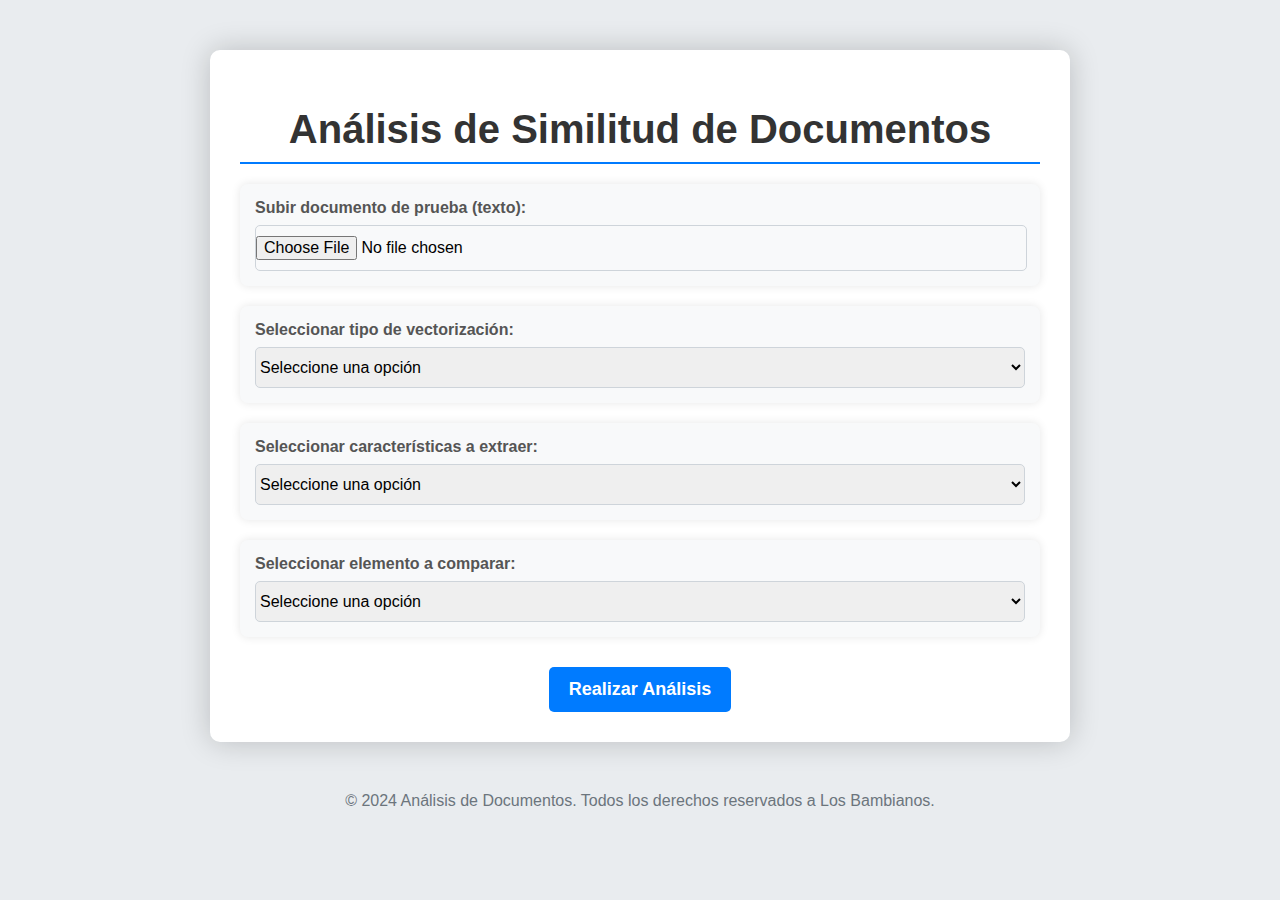
<file: html/index.html>
<!DOCTYPE html>
<html lang="es">
<head>
    <meta charset="UTF-8">
    <meta name="viewport" content="width=device-width, initial-scale=1.0">
    <title>Análisis de Similitud de Documentos</title>
    <style>
        body {
            font-family: 'Arial', sans-serif;
            background-color: #e9ecef;
            margin: 0;
            padding: 0;
        }

        .container {
            max-width: 800px;
            margin: 50px auto;
            background-color: #fff;
            padding: 30px;
            border-radius: 10px;
            box-shadow: 0 0 30px rgba(0, 0, 0, 0.2);
            transition: transform 0.2s;
        }

        .container:hover {
            transform: scale(1.05);
        }

        h1 {
            text-align: center;
            color: #333;
            margin-bottom: 20px;
            font-size: 2.5em;
            border-bottom: 2px solid #007bff;
            padding-bottom: 10px;
        }

        .form-group {
            margin-bottom: 20px;
            background-color: #f8f9fa;
            padding: 15px;
            border-radius: 8px;
            box-shadow: 0 0 10px rgba(0, 0, 0, 0.1);
        }

        label {
            display: block;
            margin-bottom: 8px;
            font-weight: bold;
            color: #555;
        }

        input[type="file"],
        select {
            width: 100%;
            padding: 10px 0px;
            font-size: 16px;
            border-radius: 5px;
            border: 1px solid #ced4da;
            transition: border-color 0.3s;
        }

        input[type="file"]:focus,
        select:focus {
            border-color: #007bff;
            outline: none;
        }

        .button-container {
            text-align: center;
        }

        button {
            background-color: #007bff;
            color: white;
            padding: 12px 20px;
            margin-top: 10px;
            font-size: 18px;
            border: none;
            border-radius: 5px;
            cursor: pointer;
            transition: background-color 0.3s ease, transform 0.2s;
            font-weight: bold;
        }

        button:hover {
            background-color: #0056b3;
            transform: translateY(-2px);
        }

        .result {
            margin-top: 30px;
            padding: 20px;
            background-color: #f8f9fa;
            border-radius: 5px;
            color: #333;
            box-shadow: 0 0 10px rgba(0, 0, 0, 0.1);
        }

        footer {
            text-align: center;
            padding: 0 10px 10px 10px;
            color: #6c757d;
        }
        span{
            color: red;
            font-size: 10px;
        }
    </style>
</head>
<body>

    <div class="container">
        <h1>Análisis de Similitud de Documentos</h1>
        <form method="POST" onsubmit="validarFormulario()">
            <!-- Subida de archivo -->
            <div class="form-group">
                <label for="file-input">Subir documento de prueba (texto):</label>
                <input type="file" id="file-input" accept=".csv" required onblur="validarArchivo()">
                <span id="error-file" class="error"></span>
            </div>

            <!-- Selección de vectorización -->
            <div class="form-group">
                <label for="vector-type">Seleccionar tipo de vectorización:</label>
                <select id="vector-type" required onblur="validarVectorizacion()">
                    <option value="">Seleccione una opción</option>
                    <option value="tfidf">TF-IDF</option>
                    <option value="frecuencia">Frecuencia</option>
                    <option value="binarizado">Binarizado</option>
                </select>
                <span id="error-vector" class="error"></span>
            </div>

            <!-- Selección de características -->
            <div class="form-group">
                <label for="feature-type">Seleccionar características a extraer:</label>
                <select id="feature-type" required onblur="validarCaracteristicas()">
                    <option value="">Seleccione una opción</option>
                    <option value="unigramas">Unigramas</option>
                    <option value="bigramas">Bigramas</option>
                </select>
                <span id="error-feature" class="error"></span>
            </div>

            <!-- Selección de elemento a comparar -->
            <div class="form-group">
                <label for="compare-element">Seleccionar elemento a comparar:</label>
                <select id="compare-element" required onblur="validarElemento()">
                    <option value="">Seleccione una opción</option>
                    <option value="titulo">Título</option>
                    <option value="contenido">Contenido</option>
                    <option value="titulo-contenido">Título + Contenido</option>
                </select>
                <span id="error-element" class="error"></span>
            </div>

            <!-- Botón de enviar -->
            <div class="button-container">
                <button type="submit">Realizar Análisis</button>
            </div>
        </form>
    </div>

    <footer>
        &copy; 2024 Análisis de Documentos. Todos los derechos reservados a Los Bambianos.
    </footer>


    <script>
        function mostrarMensaje(message, element){
            var errorElement = document.getElementById("error-"+element)
            var inputElement = document.getElementById(element)

            errorElement.innerHTML = message
        }
        function ocultarMensaje(element){
            var errorElement = document.getElementById("error-"+element)
            var inputElement = document.getElementById(element)

            errorElement.innerHTML = ""
        }
        function validarArchivo(){
            const fileInput = document.getElementById('file-input');
            const file = fileInput.files[0];
        
            // Verifica si se ha seleccionado un archivo
            if (!file) {
                mostrarMensaje("Por favor, selecciona un archivo.", "file");
            }else{
                ocultarMensaje("file")
            }

        }
        function validarVectorizacion(){
            const vector = document.getElementById('vector-type')
            const vectorValue = vector.value

            if(vectorValue == ""){
                mostrarMensaje("Seleccionar una opcion valida", "vector")
            }else{
                ocultarMensaje("vector")
            }
        }
        function validarCaracteristicas(){
            const feature = document.getElementById('feature-type')
            const featureValue = feature.value

            if(featureValue == ""){
                mostrarMensaje("Seleccionar una opcion valida", "feature")
            }else{
                ocultarMensaje("feature")
            }
        }
        function validarElemento(){
            const element = document.getElementById('compare-element')
            const elementValue = element.value

            if(elementValue == ""){
                mostrarMensaje("Seleccionar una opcion valida", "element")
            }else{
                ocultarMensaje("element")
            }
        }
        function validarFormulario(){
            e
        }
    </script>
</body>
</html>
</file>
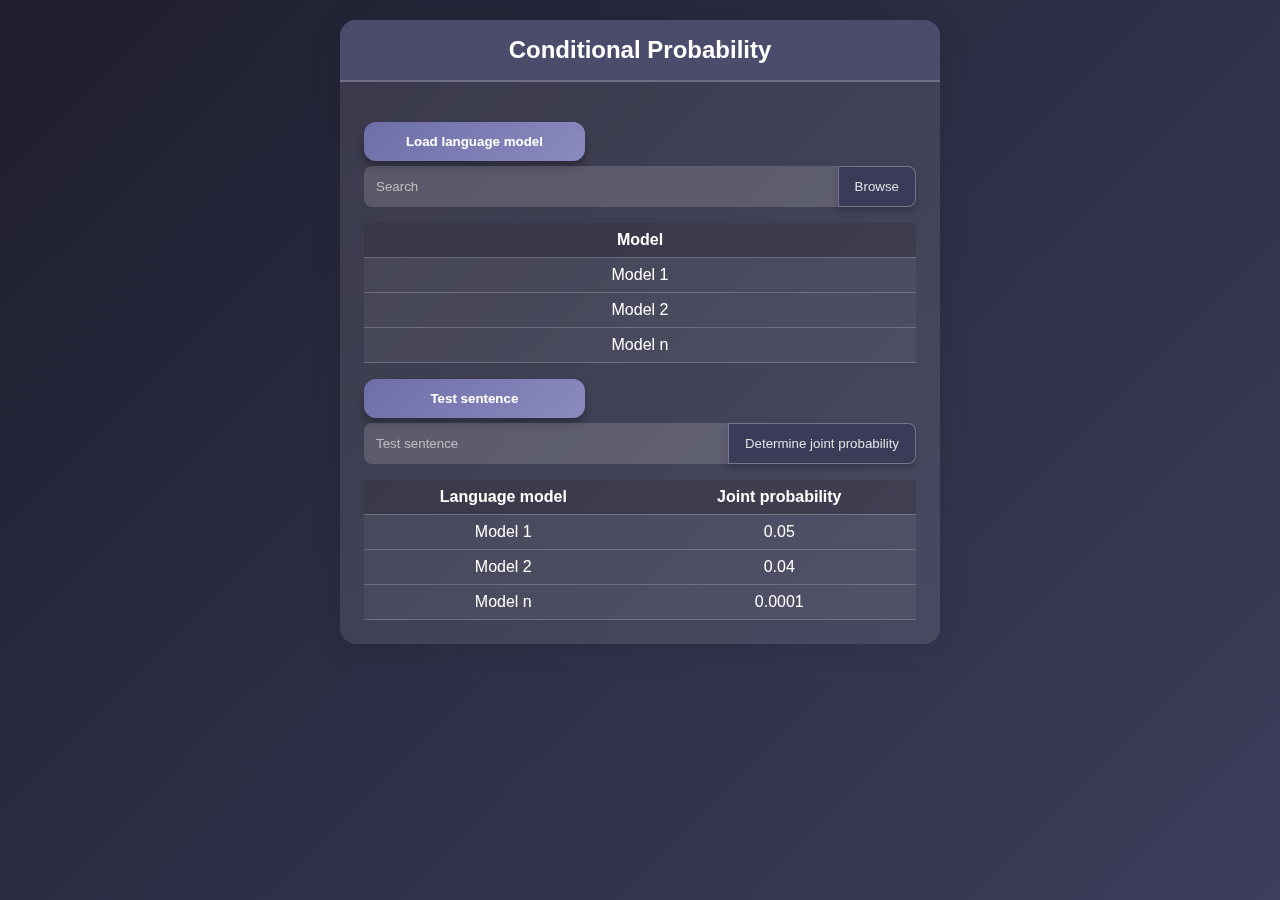
<file: Practica04/html/ConditionalProbability.html>
<!DOCTYPE html>
<html lang="es">
<head>
    <meta charset="UTF-8">
    <meta name="viewport" content="width=device-width, initial-scale=1.0">
    <title>Conditional Probability</title>
    <link rel="stylesheet" href="../css/styles.css">
</head>
<body>
    <div class="window">
        <div class="title-bar">Conditional Probability</div>
        <div class="content">
            <button class="btn-highlight">Load language model</button>
            <div class="input-group">
                <input type="text" placeholder="Search">
                <button>Browse</button>
            </div>
            <div class="model-list">
                <table>
                    <thead>
                        <tr>
                            <th>
                                Model
                            </th>
                        </tr>
                    </thead>
                    <tbody>
                        <tr>
                            <td>Model 1</td>
                        </tr>
                        <tr>
                            <td>Model 2</td>
                        </tr>
                        <tr>
                            <td>Model n</td>
                        </tr>
                    </tbody>
                </table>
            </div>
                <button class="btn-highlight">Test sentence</button>
                <div class="input-group">
                    <input type="text" placeholder="Test sentence">
                    <button>Determine joint probability</button>
                </div>
            <table>
                <thead>
                    <tr>
                        <th>Language model</th>
                        <th>Joint probability</th>
                    </tr>
                </thead>
                <tbody>
                    <tr>
                        <td>Model 1</td>
                        <td>0.05</td>
                    </tr>
                    <tr>
                        <td>Model 2</td>
                        <td>0.04</td>
                    </tr>
                    <tr>
                        <td>Model n</td>
                        <td>0.0001</td>
                    </tr>
                </tbody>
            </table>
        </div>
    </div>
</body>
</html>
</file>
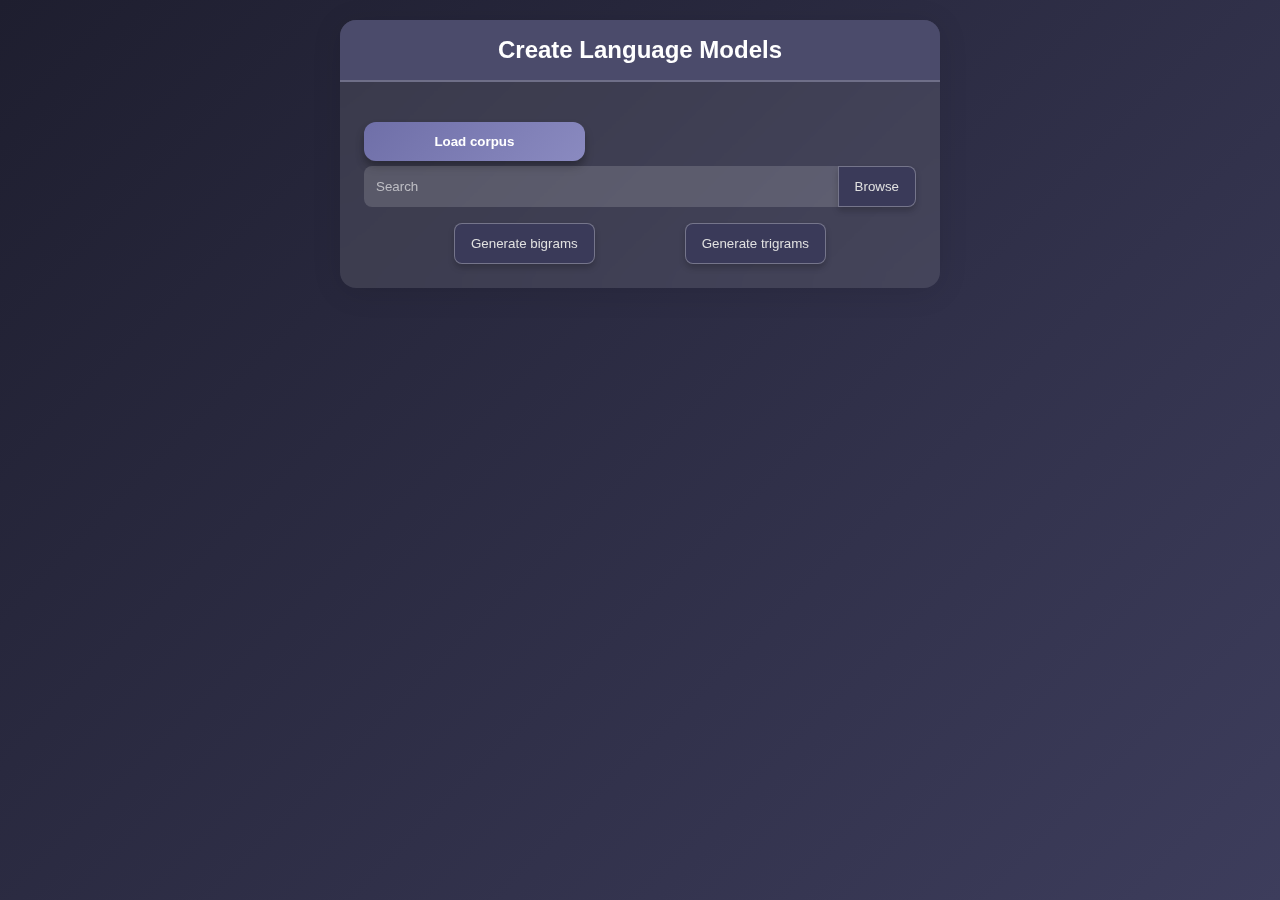
<file: Practica04/html/LanguageModels.html>
<!DOCTYPE html>
<html lang="es">
<head>
    <meta charset="UTF-8">
    <meta name="viewport" content="width=device-width, initial-scale=1.0">
    <title>Create Language Models</title>
    <link rel="stylesheet" href="../css/styles.css">
</head>
<body>
    <div class="window">
        <div class="title-bar">Create Language Models</div>
        <div class="content">
            <button class="btn-highlight">Load corpus</button>
            <div class="input-group">
                <input type="text" placeholder="Search">
                <button>Browse</button>
            </div>
            <div class="actions">
                <button>Generate bigrams</button>
                <button>Generate trigrams</button>
            </div>
        </div>
    </div>
</body>
</html>
</file>
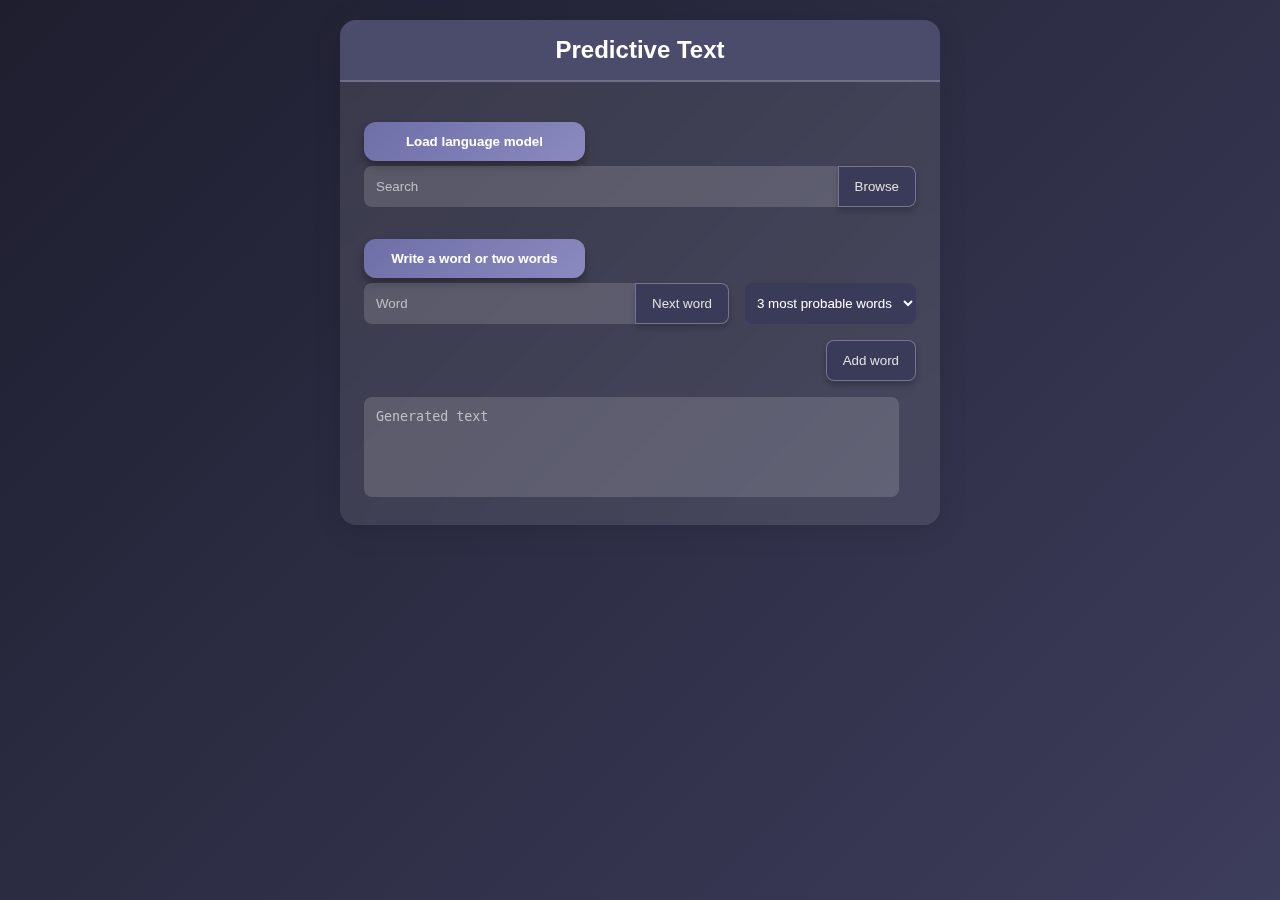
<file: Practica04/html/PredictiveText.html>
<!DOCTYPE html>
<html lang="es">
<head>
    <meta charset="UTF-8">
    <meta name="viewport" content="width=device-width, initial-scale=1.0">
    <title>Predictive Text</title>
    <link rel="stylesheet" href="../css/styles.css">
</head>
<body>
    <div class="window">
        <div class="title-bar">Predictive Text</div>
        <div class="content">
            <button class="btn-highlight">Load language model</button>
            <div class="input-group">
                <input type="text" placeholder="Search">
                <button>Browse</button>
            </div>
            <button class="btn-highlight">Write a word or two words</button>
            <div class="input-group">
                <input type="text" placeholder="Word">
                <button>Next word</button>
                <select>
                    <option>3 most probable words</option>
                </select>
            </div>
            <div class="add">
                <button>Add word</button>
            </div>
            <textarea placeholder="Generated text"></textarea>
        </div>
    </div>
</body>
</html>
</file>
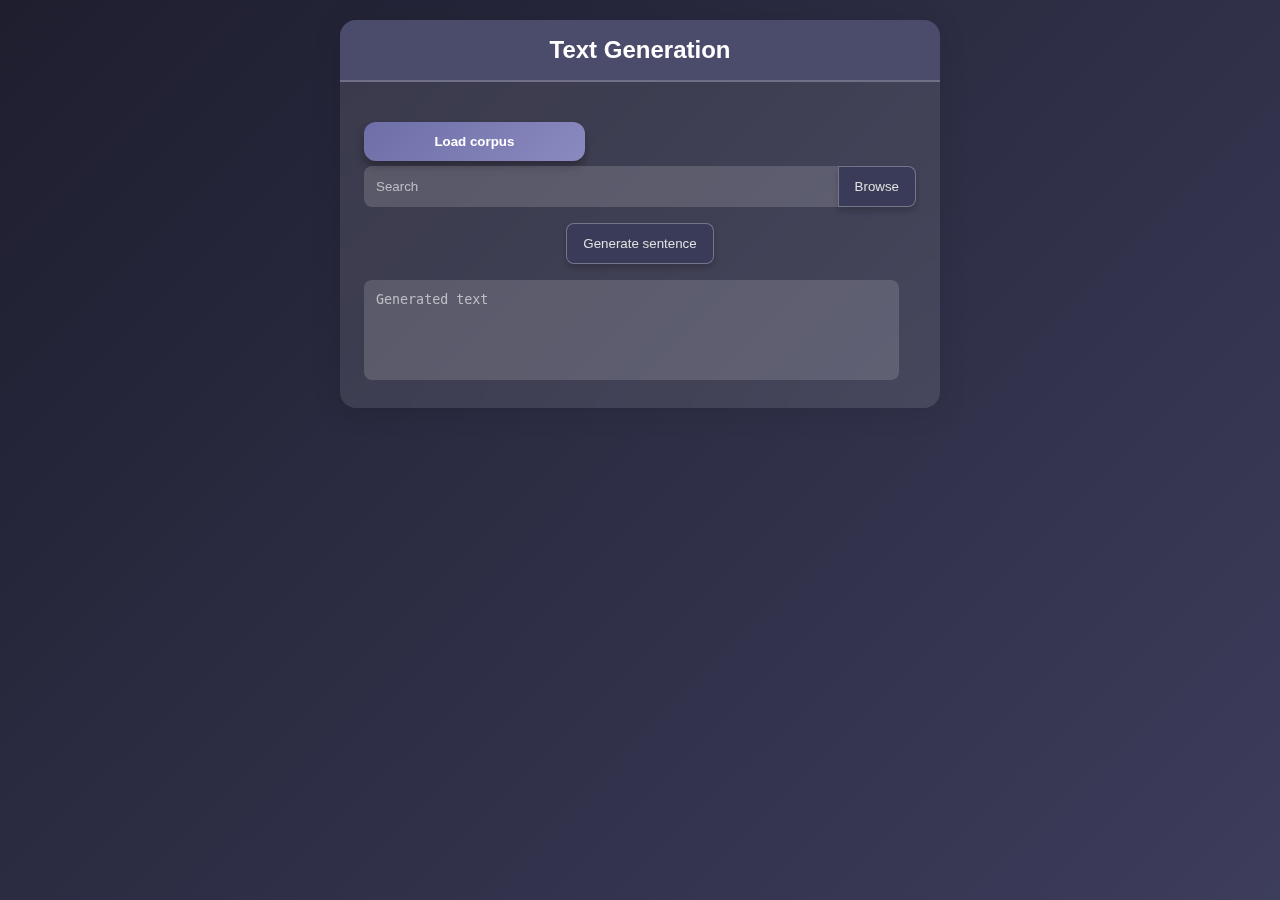
<file: Practica04/html/TextGeneration.html>
<!DOCTYPE html>
<html lang="es">
<head>
    <meta charset="UTF-8">
    <meta name="viewport" content="width=device-width, initial-scale=1.0">
    <title>Text Generation</title>
    <link rel="stylesheet" href="../css/styles.css">
</head>
<body>
    <div class="window">
        <div class="title-bar">Text Generation</div>
        <div class="content">
            <button class="btn-highlight">Load corpus</button>
            <div class="input-group">
                <input type="text" placeholder="Search">
                <button>Browse</button>
            </div>
            <div class="generate">
                <button>Generate sentence</button>
            </div>
            <textarea placeholder="Generated text"></textarea>
        </div>
    </div>
</body>
</html>
</file>
<file: Practica04/css/styles.css>
* {
    box-sizing: border-box;
    margin: 0;
    padding: 0;
}
body {
    font-family: 'Poppins', sans-serif;
    background: linear-gradient(135deg, #1e1e2f, #3d3d5c);
    color: #ffffff;
    display: flex;
    justify-content: center;
    align-items: flex-start; 
    min-height: 100vh; 
    padding: 20px;
    overflow-y: auto; 
}

.window {
    width: 90%;
    max-width: 600px;
    background: rgba(255, 255, 255, 0.1);
    backdrop-filter: blur(15px);
    border-radius: 16px;
    box-shadow: 0 4px 30px rgba(0, 0, 0, 0.1);
    overflow: hidden;
    animation: fadeIn 0.6s ease-in-out;
}

.title-bar {
    background: #4b4b6b;
    padding: 1rem;
    text-align: center;
    font-size: 1.5rem;
    font-weight: 600;
    color: #ffffff;
    border-bottom: 2px solid rgba(255, 255, 255, 0.2);
}

.content {
    padding: 1.5rem;
}

.input-group {
    display: flex;
    margin: 0.3rem 0 1rem 0;
}

.input-group input[type="text"] {
    flex: 1;
    padding: 0.75rem;
    border: none;
    border-radius: 8px 0 0 8px;
    background-color: rgba(255, 255, 255, 0.15);
    color: #ffffff;
    outline: none;
    transition: background 0.3s ease;
}

.input-group input::placeholder {
    color: rgba(255, 255, 255, 0.6);
}

button {
    padding: 0.75rem 1rem;
    background: #3a3a59;
    color: #e0e0e0;
    border: 1px solid rgba(255, 255, 255, 0.3);
    border-radius: 8px;
    cursor: pointer;
    transition: background 0.3s ease, transform 0.2s ease;
    box-shadow: 0 4px 6px rgba(0, 0, 0, 0.2);
}

button:hover {
    background: #5e5e87;
    transform: scale(1.03);
}

button:active {
    transform: scale(0.97);
    background: #4b4b6b;
}

.actions {
    display: flex;
    justify-content: space-evenly;
}

.btn-highlight {
    width: 40%;
    margin-top: 1rem;
    padding: 0.75rem;
    background: linear-gradient(135deg, #6f6fa8, #8a8ac0);
    color: #ffffff;
    font-weight: bold;
    border: none;
    border-radius: 12px;
    cursor: pointer;
    box-shadow: 0 6px 8px rgba(0, 0, 0, 0.3);
    transition: none;
}
.btn-highlight:hover{
    transform: none;
    background:  linear-gradient(135deg, #6f6fa8, #8a8ac0);
    cursor:default;
}



.input-group button {
    border-radius: 0 8px 8px 0;
}

.generate {
    display: flex;
    justify-content: center;
}

.add {
    display: flex;
    justify-content: end;
}

textarea {
    width: 97%;
    min-height: 100px;
    margin-top: 1rem;
    padding: 0.75rem;
    border-radius: 8px;
    background-color: rgba(255, 255, 255, 0.15);
    border: none;
    color: #ffffff;
    resize: none;
}

textarea::placeholder {
    color: rgba(255, 255, 255, 0.6);
}

table {
    width: 100%;
    margin-top: 1rem;
    border-collapse: collapse;
    background-color: rgba(255, 255, 255, 0.05);
}

/* table:first-child{
    margin-bottom: 1rem;
} */

th, td {
    padding: 0.5rem;
    text-align: center;
    border-bottom: 1px solid rgba(255, 255, 255, 0.2);
}

th {
    background-color: rgba(0, 0, 0, 0.2);
}

tr:hover {
    background-color: rgba(255, 255, 255, 0.1);
}

select {
    padding: 0.5rem;
    background-color: #3a3a59;
    color: #ffffff;
    border: none;
    border-radius: 8px;
    cursor: pointer;
    margin-left: 1rem;
}

select option {
    background-color: #3a3a59;
}

@keyframes fadeIn {
    from {
        opacity: 0;
        transform: translateY(-10px);
    }
    to {
        opacity: 1;
        transform: translateY(0);
    }
}

@media (max-width: 768px) {
    .window {
        width: 95%;
    }

    .title-bar {
        font-size: 1.2rem;
    }

    .content {
        padding: 1rem;
    }
}
</file>
